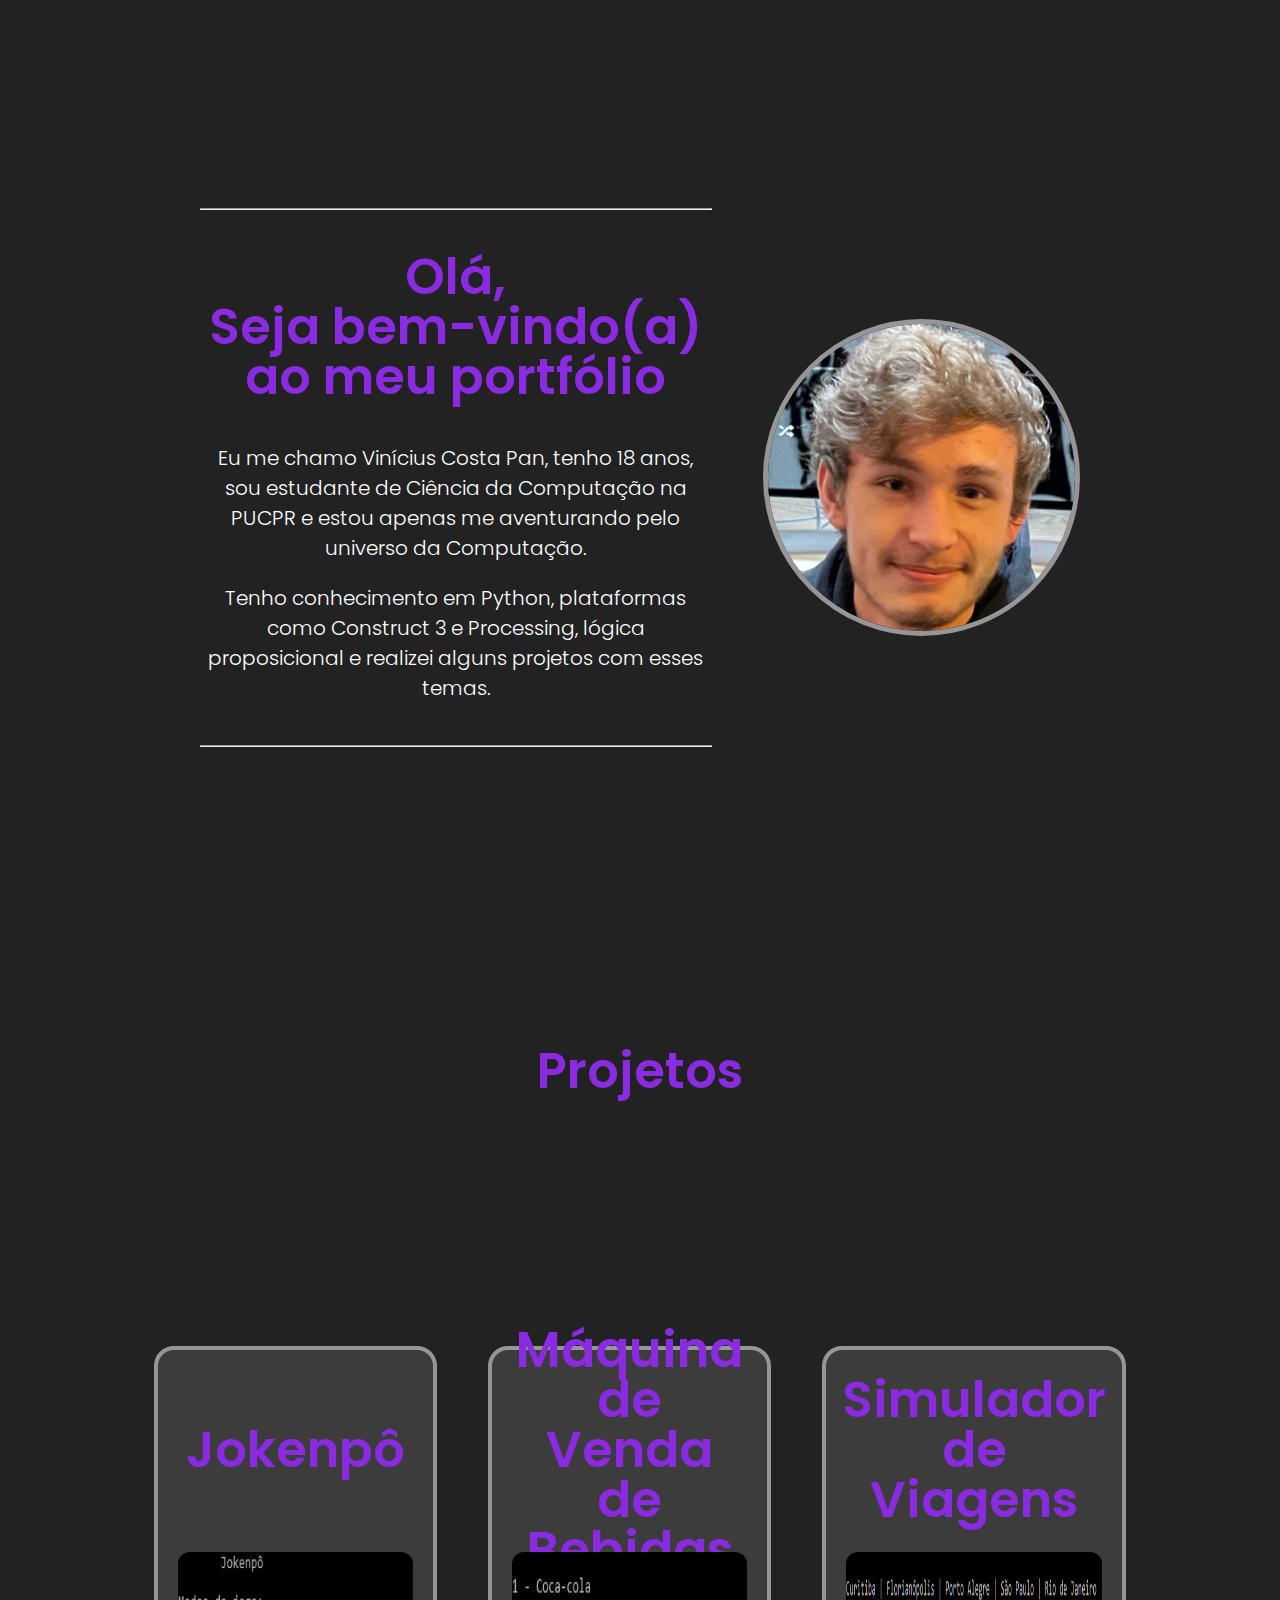
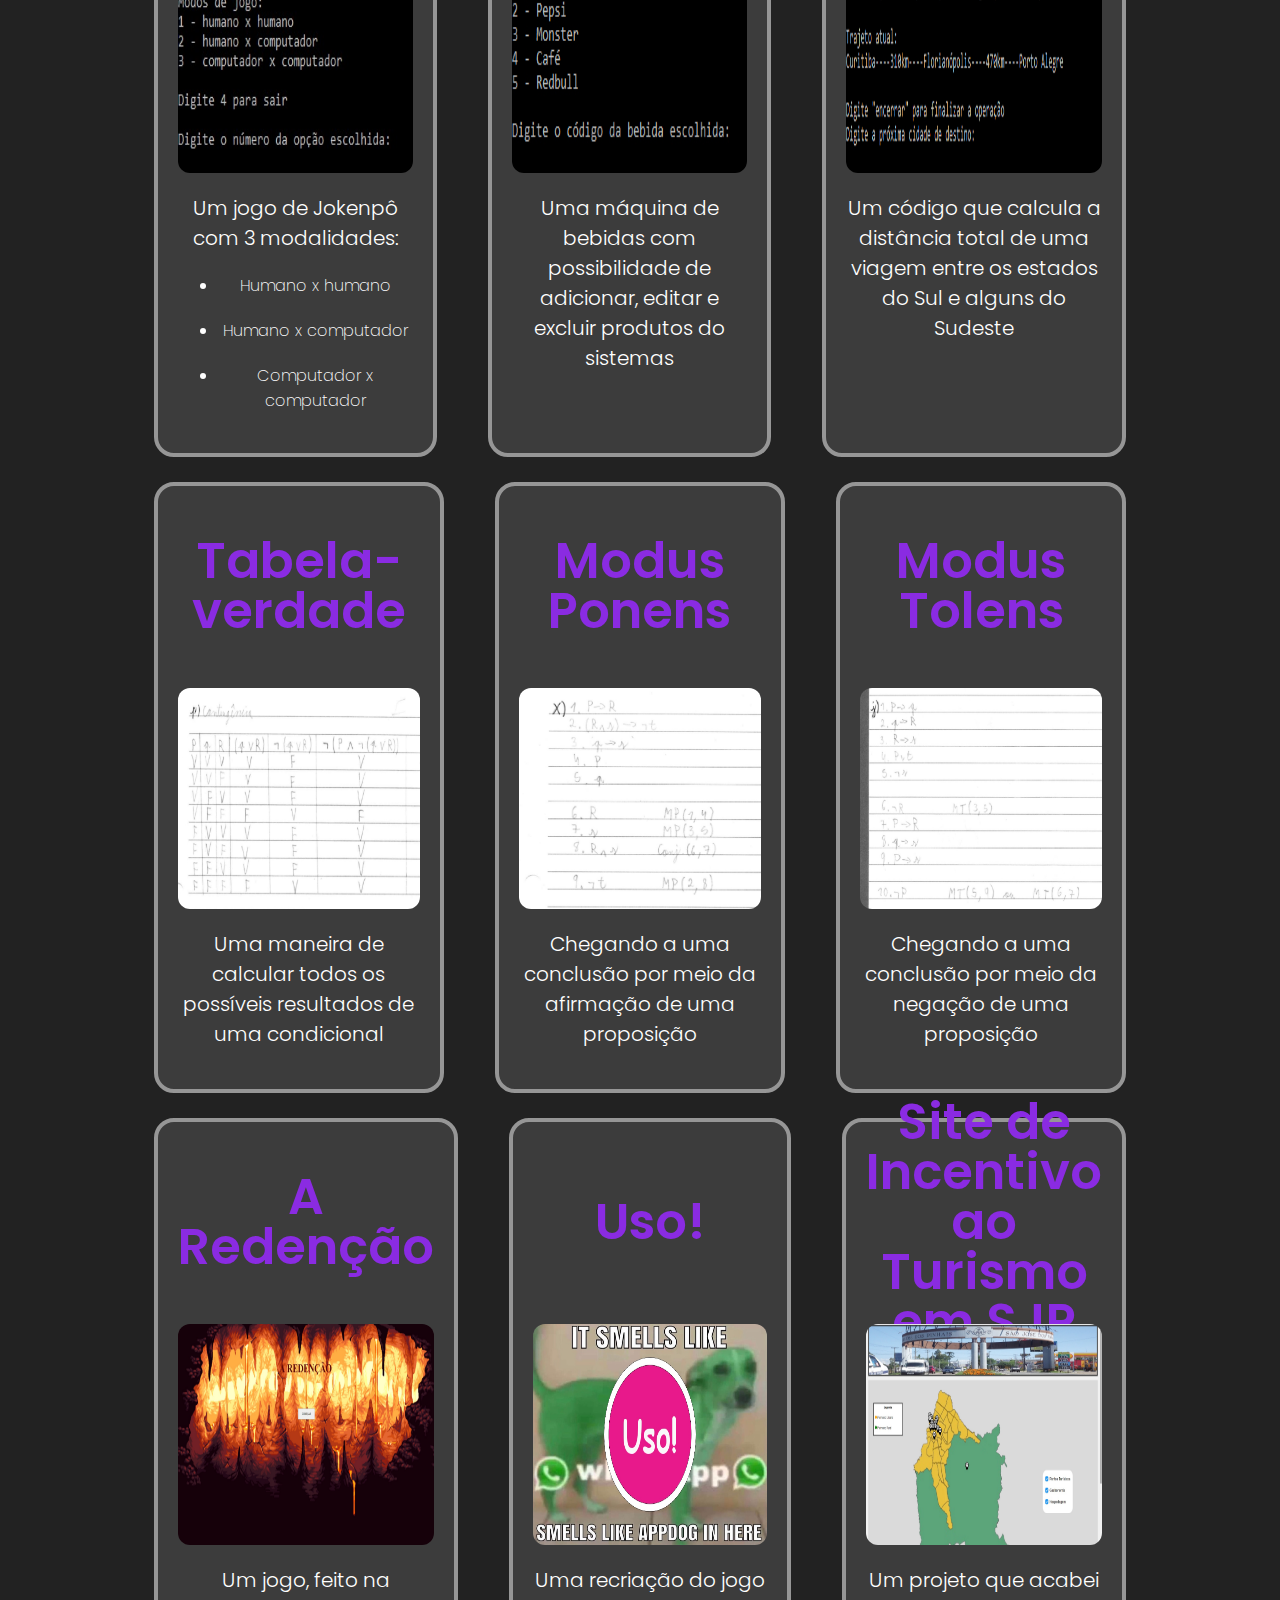
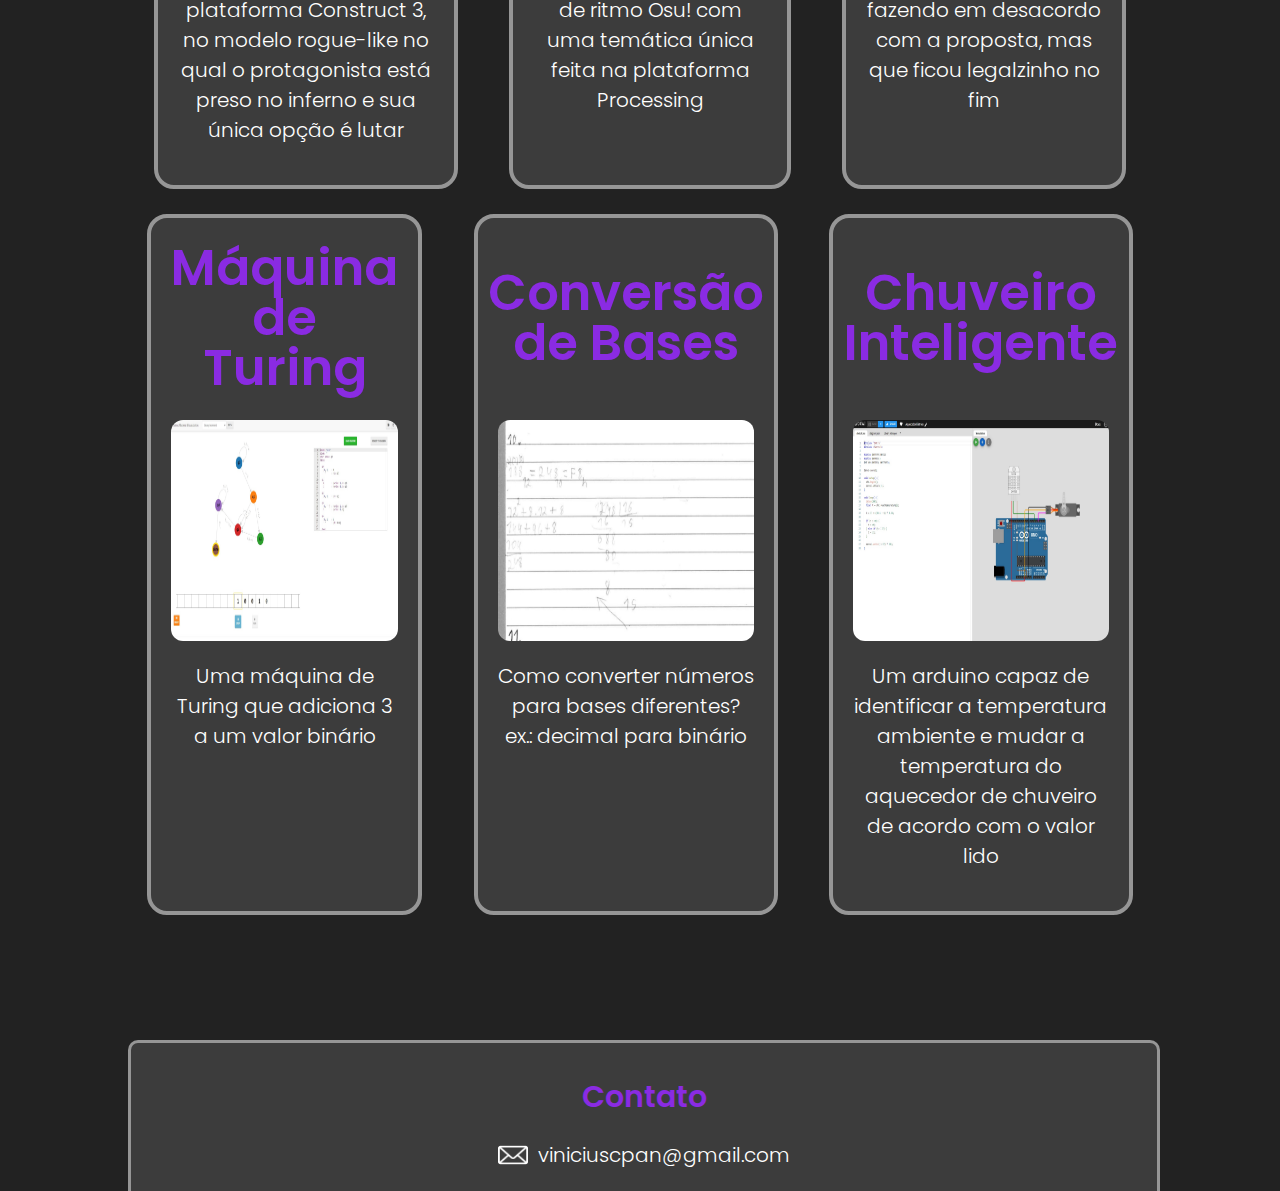
<file: index.html>
<html>
    <head>
        <meta charset="UTF-8">
        <title>Portfólio</title>
        <link rel="stylesheet" href="CSS/fonts.css">
        <link rel="stylesheet" href="CSS/styles.css">
    </head>

    <body>
        <div class="principal">
            <div class="ola">
                <div class="intro">
                    <hr>
                    <h2>Olá,<br>Seja bem-vindo(a) ao meu portfólio</h2>
                    <p>Eu me chamo Vinícius Costa Pan, tenho 18 anos, sou estudante de Ciência da Computação na PUCPR e estou apenas me aventurando pelo universo da Computação.</p>
                    <p class="lastLine">Tenho conhecimento em Python, plataformas como Construct 3 e Processing, lógica proposicional e realizei alguns projetos com esses temas.</p>
                    <hr>
                </div>
                <img src="Imagens/Perfil3.jpg">
            </div>

            <h2 class="projTitulo">Projetos</h2>
            
            <div class="projetos">
                <div class="card">
                    <h2><a href="https://youtu.be/W73YBCEMNRQ">Jokenpô</a></h2>
                    <img src="Imagens/Jokenpo.jpg">
                    <p>Um jogo de Jokenpô com 3 modalidades:</p>
                    <ul>
                        <p><li>Humano x humano</li></p>
                        <p><li>Humano x computador</li></p>
                        <p><li>Computador x computador</li></p>
                    </ul>
                </div>
                <div class="card">
                    <h2><a href="https://youtu.be/XG37Z12NGYA">Máquina de Venda de Bebidas</a></h2>
                    <img src="Imagens/Bebidas.jpg">
                    <p>Uma máquina de bebidas com possibilidade de adicionar, editar e excluir produtos do sistemas</p>
                </div>
                <div class="card">
                    <h2><a href="https://youtu.be/qn5b4kXXaOw">Simulador de Viagens</a></h2>
                    <img src="Imagens/DistCidades.jpg">
                    <p>Um código que calcula a distância total de uma viagem entre os estados do Sul e alguns do Sudeste</p>
                </div>
            </div>
            <div class="projetos">
                <div class="card">
                    <h2><a href="Cards/TabelaVerdade.html">Tabela-verdade</a></h2>
                    <img src="Imagens/Tabela-verdade.jpg">
                    <p>Uma maneira de calcular todos os possíveis resultados de uma condicional</p>
                </div>
                <div class="card">
                    <h2><a href="Cards/ModusPonens.html">Modus Ponens</a></h2>
                    <img src="Imagens/Modus Ponens.jpg">
                    <p>Chegando a uma conclusão por meio da afirmação de uma proposição</p>
                </div>
                <div class="card">
                    <h2><a href="Cards/ModusTolens.html">Modus Tolens</a></h2>
                    <img src="Imagens/Modus Tolens.jpg">
                    <p>Chegando a uma conclusão por meio da negação de uma proposição</p>
                </div>
            </div>
            <div class="projetos">
                <div class="card">
                    <h2><a href="https://youtu.be/dNpWVOfYvus">A Redenção</a></h2>
                    <img src="Imagens/A Redenção.jpg">
                    <p>Um jogo, feito na plataforma Construct 3, no modelo rogue-like no qual o protagonista está preso no inferno e sua única opção é lutar</p>
                </div>
                <div class="card">
                    <h2><a href="https://youtu.be/6aMXFi4R5Co">Uso!</a></h2>
                    <img src="Imagens/uso!.jpg">
                    <p>Uma recriação do jogo de ritmo Osu! com uma temática única feita na plataforma Processing</p>
                </div>
                <div class="card">
                    <h2><a href="Cards/SJP.html">Site de Incentivo ao Turismo em SJP</a></h2>
                    <img src="Imagens/SJP1.jpg">
                    <p>Um projeto que acabei fazendo em desacordo com a proposta, mas que ficou legalzinho no fim</p>
                </div>
            </div>
            <div class="projetos">
                <div class="card">
                    <h2><a href="https://youtu.be/IDKaGoCUvbk">Máquina de Turing</a></h2>
                    <img src="Imagens/Turing.jpg">
                    <p>Uma máquina de Turing que adiciona 3 a um valor binário</p>
                </div>
                <div class="card">
                    <h2><a href="Cards/Conv_bases.html">Conversão de Bases</a></h2>
                    <img src="Imagens/Conv_bases.jpg">
                    <p>Como converter números para bases diferentes? ex.: decimal para binário</p>
                </div>
                <div class="card">
                    <h2><a href="https://wokwi.com/projects/367636476051900417">Chuveiro Inteligente</a></h2>
                    <img src="Imagens/Aquecedor.jpg">
                    <p>Um arduino capaz de identificar a temperatura ambiente e mudar a temperatura do aquecedor de chuveiro de acordo com o valor lido</p>
                </div>
            </div>
        </div>
        <footer>
            <h3>Contato</h3>
            <div class="contato">
                <img src="Imagens/Mail White.png">
                <p>viniciuscpan@gmail.com</p>
            </div>
        </footer>
    </body>
</html>
</file>
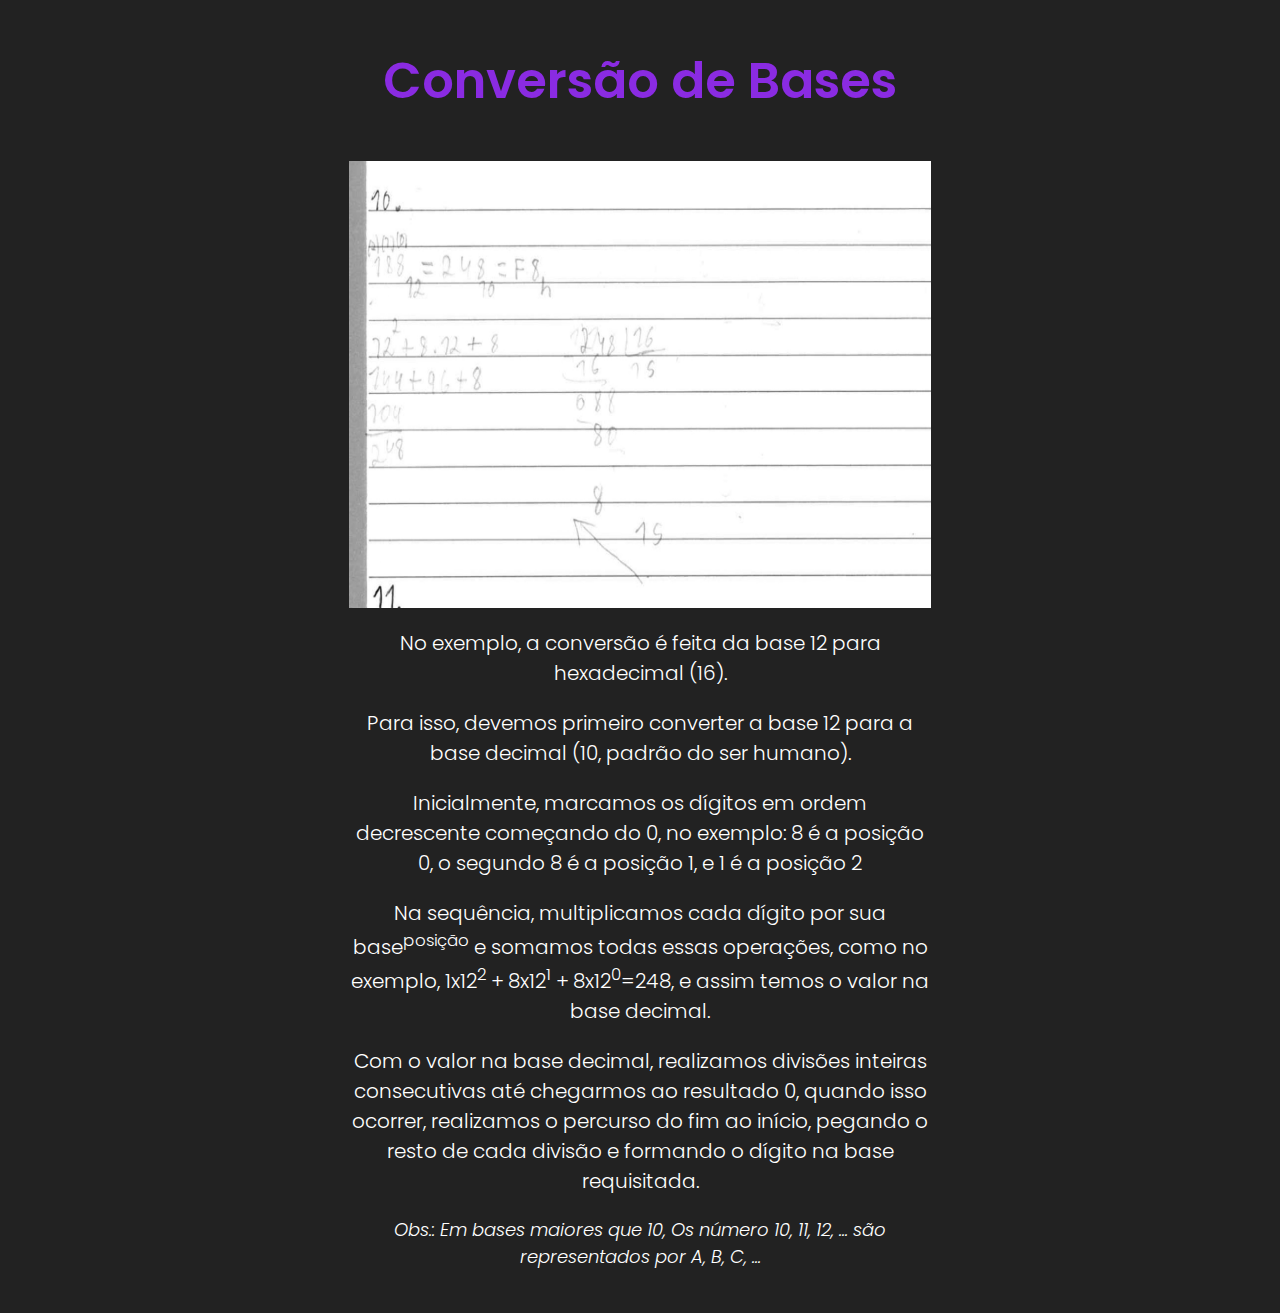
<file: Cards/Conv_bases.html>
<html>
    <head>
        <meta charset="UTF-8">
        <link rel="stylesheet" href="styles.css">
        <link rel="stylesheet" href="../CSS/fonts.css">
        <title>Conversão de Bases</title>
    </head>

    <body>
        <h2>Conversão de Bases</h2>
        <img src="../Imagens/Conv_bases.jpg">
        <div>
            <p>No exemplo, a conversão é feita da base 12 para hexadecimal (16).</p>
            <p>Para isso, devemos primeiro converter a base 12 para a base decimal (10, padrão do ser humano).</p>
            <p>Inicialmente, marcamos os dígitos em ordem decrescente começando do 0, no exemplo: 8 é a posição 0, o segundo 8 é a posição 1, e 1 é a posição 2</p>
            <p>Na sequência, multiplicamos cada dígito por sua base<sup>posição</sup> e somamos todas essas operações, como no exemplo, 1x12<sup>2</sup> + 8x12<sup>1</sup> + 8x12<sup>0</sup>=248, e assim temos o valor na base decimal.</p>
            <p>Com o valor na base decimal, realizamos divisões inteiras consecutivas até chegarmos ao resultado 0, quando isso ocorrer, realizamos o percurso do fim ao início, pegando o resto de cada divisão e formando o dígito na base requisitada.</p>
            <p class="obs">Obs.: Em bases maiores que 10, Os número 10, 11, 12, ... são representados por A, B, C, ...</p>
        </div>
    </body>
</html>
</file>
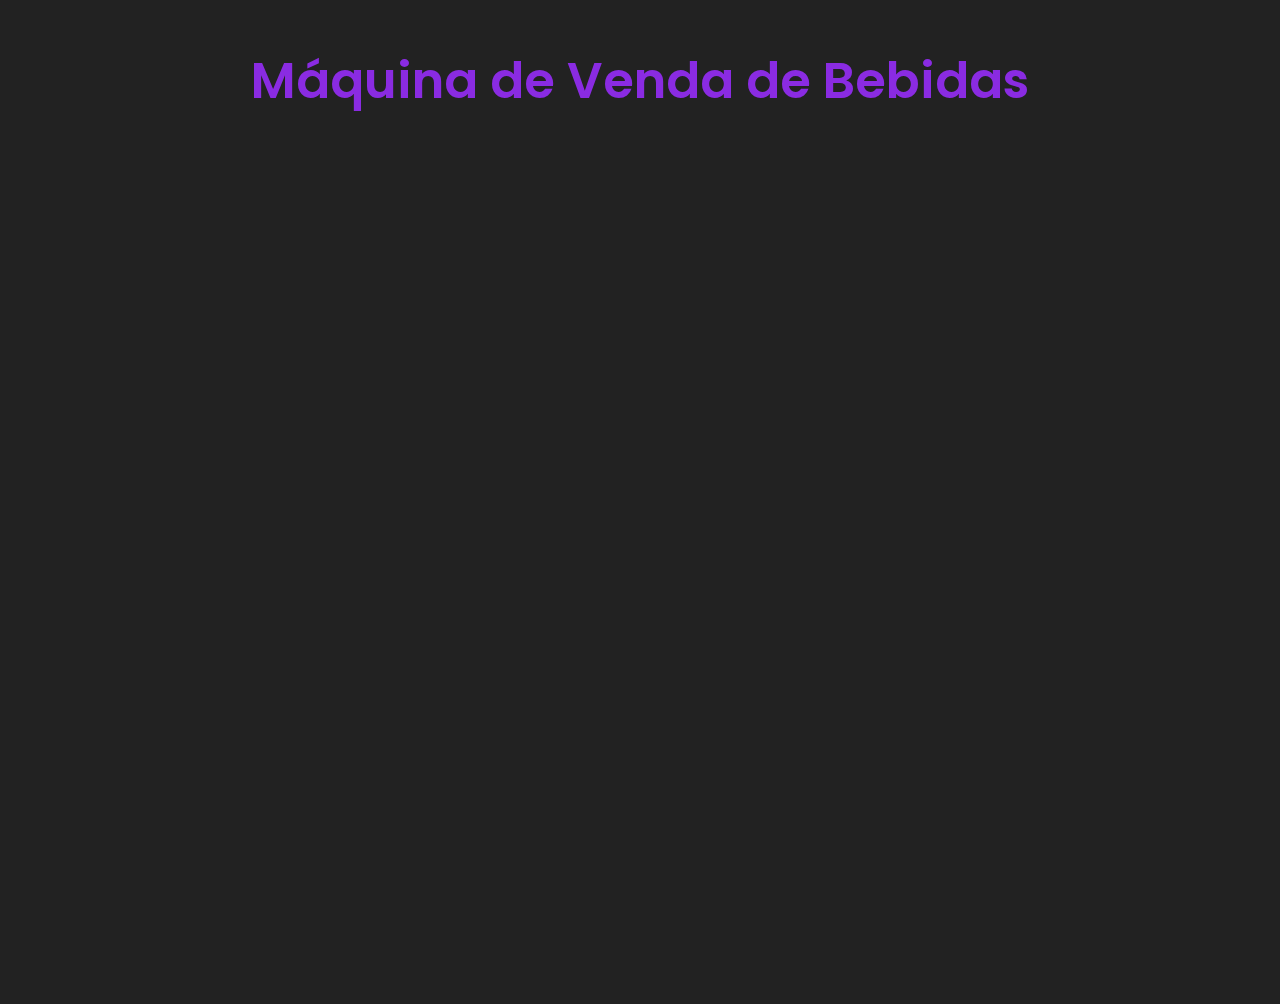
<file: Cards/MaquinaBebidas.html>
<html>
    <head>
        <meta charset="UTF-8">
        <link rel="stylesheet" href="styles.css">
        <link rel="stylesheet" href="../CSS/fonts.css">
        <title>Máquina de Venda de Bebidas</title>
    </head>

    <body>
        <h2>Máquina de Venda de Bebidas</h2>
        <div class="bloco">
            <div class="codigo">

            </div>
            <div class="codigo">
            </div>
        </div>
    </body>
</html>
</file>
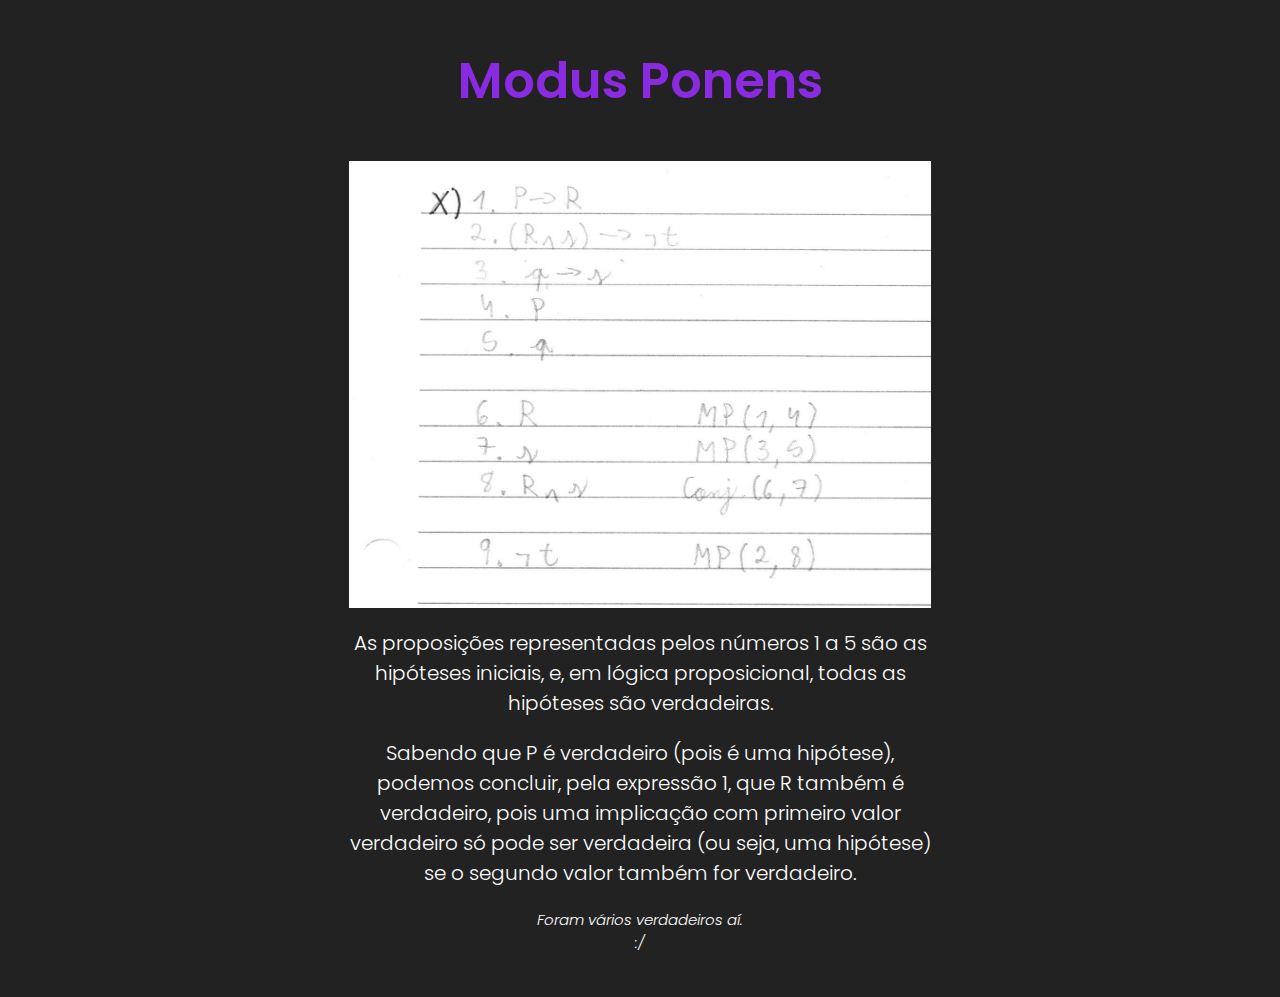
<file: Cards/ModusPonens.html>
<html>
    <head>
        <meta charset="UTF-8">
        <link rel="stylesheet" href="styles.css">
        <link rel="stylesheet" href="../CSS/fonts.css">
        <title>Modus Ponens</title>
    </head>

    <body>
        <h2>Modus Ponens</h2>
        <img src="../Imagens/Modus Ponens.jpg">
        <div>
            <p>As proposições representadas pelos números 1 a 5 são as hipóteses iniciais, e, em lógica proposicional, todas as hipóteses são verdadeiras.</p>
            <p>Sabendo que P é verdadeiro (pois é uma hipótese), podemos concluir, pela expressão 1, que R também é verdadeiro, pois uma implicação com primeiro valor verdadeiro só pode ser verdadeira (ou seja, uma hipótese) se o segundo valor também for verdadeiro.</p>
            <p class="piadinha">Foram vários verdadeiros aí.<br>:/</p>
        </div>
    </body>
</html>
</file>
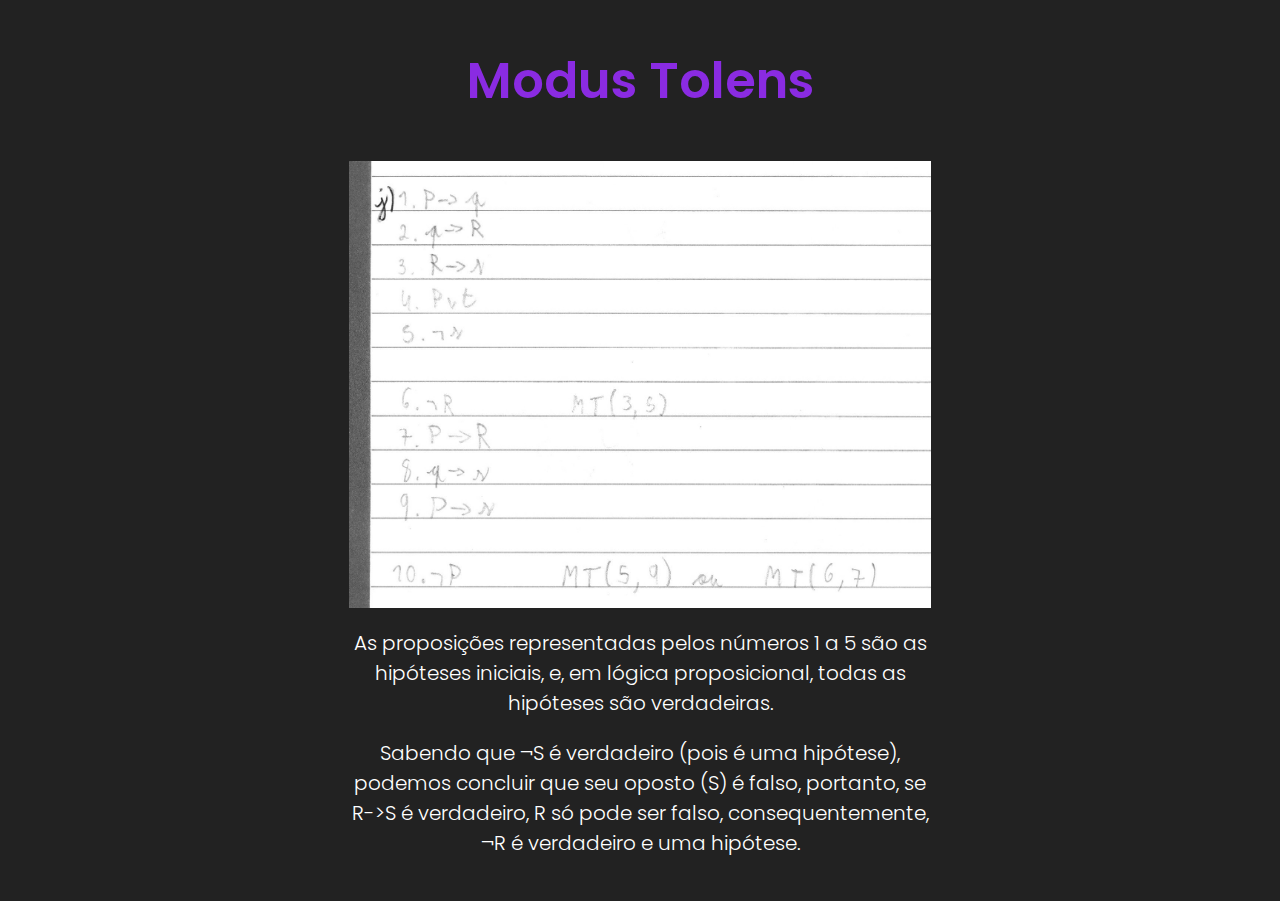
<file: Cards/ModusTolens.html>
<html>
    <head>
        <meta charset="UTF-8">
        <link rel="stylesheet" href="styles.css">
        <link rel="stylesheet" href="../CSS/fonts.css">
        <title>Modus Tolens</title>
    </head>

    <body>
        <h2>Modus Tolens</h2>
        <img src="../Imagens/Modus Tolens.jpg">
        <div>
            <p>As proposições representadas pelos números 1 a 5 são as hipóteses iniciais, e, em lógica proposicional, todas as hipóteses são verdadeiras.</p>
            <p>Sabendo que ¬S é verdadeiro (pois é uma hipótese), podemos concluir que seu oposto (S) é falso, portanto, se R->S é verdadeiro, R só pode ser falso, consequentemente, ¬R é verdadeiro e uma hipótese.</p>
        </div>
    </body>
</html>
</file>
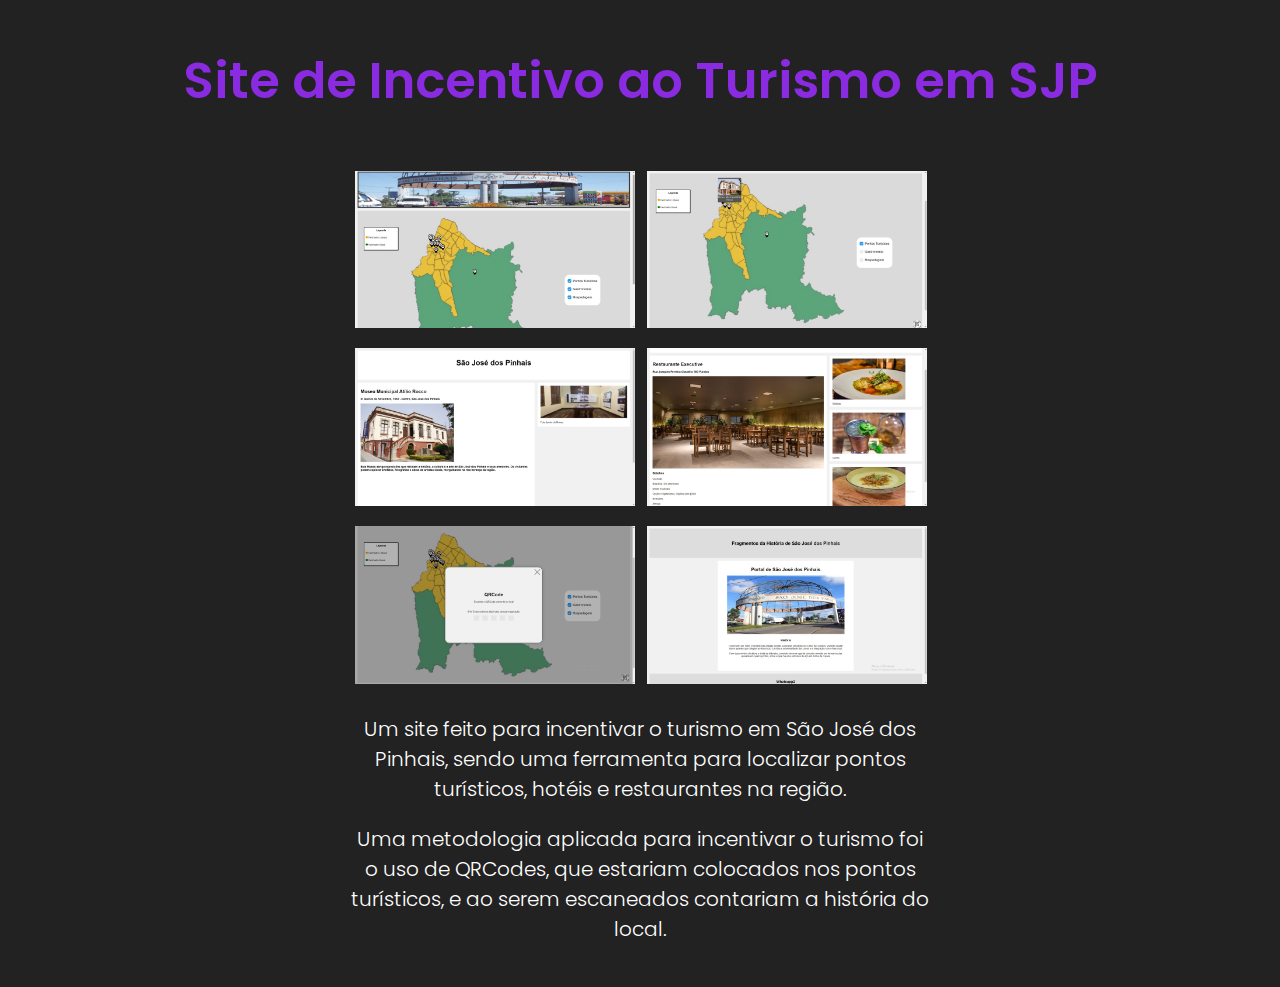
<file: Cards/SJP.html>
<html>
    <head>
        <meta charset="UTF-8">
        <link rel="stylesheet" href="styles.css">
        <link rel="stylesheet" href="../CSS/fonts.css">
        <title>Site de Incentivo ao Turismo em SJP</title>
    </head>

    <body>
        <dialog id="dialog">
            <img class="fechar" onclick="modal.close()" src="../Imagens/X.png">
            <img class="imgPopup" id="imgPopup">
        </dialog>
        
        <h2>Site de Incentivo ao Turismo em SJP</h2>
        <div class="sidebside">
            <img class="imgSJP" onclick="popup(IMG1)" src="../Imagens/SJP1.jpg">
            <img class="imgSJP" onclick="popup(IMG2)" src="../Imagens/SJP2.jpg">
        </div>
        <div class="sidebside">
            <img class="imgSJP" onclick="popup(IMG3)" src="../Imagens/SJP3.jpg">
            <img class="imgSJP" onclick="popup(IMG4)" src="../Imagens/SJP4.jpg">
        </div>
        <div class="sidebside">
            <img class="imgSJP" onclick="popup(IMG5)" src="../Imagens/SJP5.jpg">
            <img class="imgSJP" onclick="popup(IMG6)" src="../Imagens/SJP6.jpg">
        </div>
        <div>
            <p>Um site feito para incentivar o turismo em São José dos Pinhais, sendo uma ferramenta para localizar pontos turísticos, hotéis e restaurantes na região.</p>
            <p>Uma metodologia aplicada para incentivar o turismo foi o uso de QRCodes, que estariam colocados nos pontos turísticos, e ao serem escaneados contariam a história do local.</p>
        </div>

        <script src="script.js"></script>
    </body>
</html>
</file>
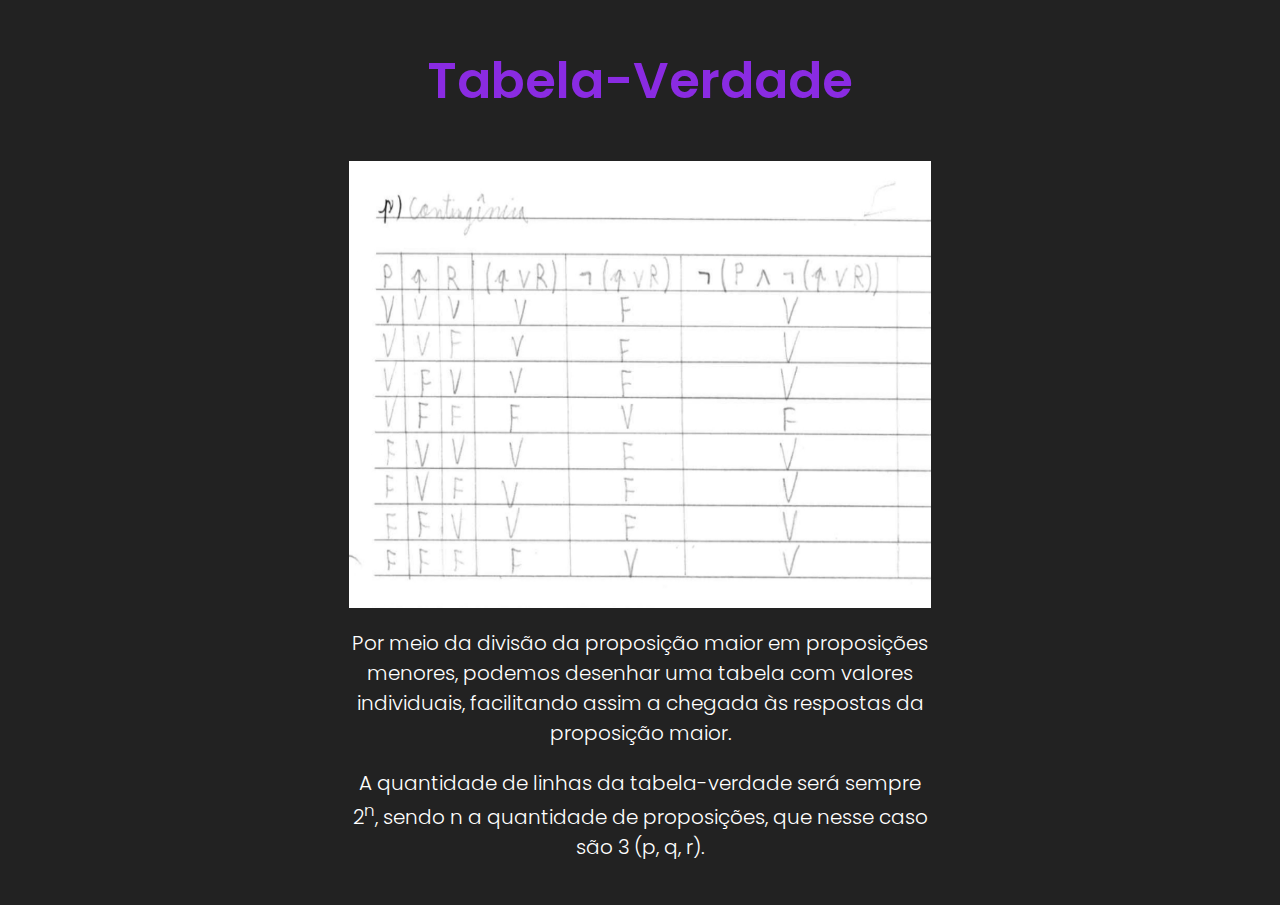
<file: Cards/TabelaVerdade.html>
<html>
    <head>
        <meta charset="UTF-8">
        <link rel="stylesheet" href="styles.css">
        <link rel="stylesheet" href="../CSS/fonts.css">
        <title>Tabela-Verdade</title>
    </head>

    <body>
        <h2>Tabela-Verdade</h2>
        <img src="../Imagens/Tabela-verdade.jpg">
        <div>
            <p>Por meio da divisão da proposição maior em proposições menores, podemos desenhar uma tabela com valores individuais, facilitando assim a chegada às respostas da proposição maior.</p>
            <p>A quantidade de linhas da tabela-verdade será sempre 2<sup>n</sup>, sendo n a quantidade de proposições, que nesse caso são 3 (p, q, r).</p>
        </div>
    </body>
</html>
</file>
<file: CSS/fonts.css>
@font-face {
    font-family: "poppinsthin";
    src: url("../Fonts/Poppins-Thin.ttf");
}

@font-face {
    font-family: "poppinsextralight";
    src: url("../Fonts/Poppins-ExtraLight.ttf");
}

@font-face {
    font-family: "poppinslight";
    src: url("../Fonts/Poppins-Light.ttf");
}

@font-face {
    font-family: "poppinslightitalic";
    src: url("../Fonts/Poppins-LightItalic.ttf");
}

@font-face {
    font-family: "poppinsregular";
    src: url("../Fonts/Poppins-Regular.ttf");
}

@font-face {
    font-family: "poppinsmedium";
    src: url("../Fonts/Poppins-Medium.ttf");
}

@font-face {
    font-family: "poppinssemibold";
    src: url("../Fonts/Poppins-SemiBold.ttf");
}

@font-face {
    font-family: "poppinsbold";
    src: url("../Fonts/Poppins-Bold.ttf");
}

@font-face {
    font-family: "poppinsextrabold";
    src: url("../Fonts/Poppins-ExtraBold.ttf");
}

@font-face {
    font-family: "poppinsblack";
    src: url("../Fonts/Poppins-Black.ttf");
}
</file>
<file: CSS/styles.css>
body{
    background-color: rgb(34, 34, 34);
    margin: 0px;
    padding: 200px 10%;
    padding-bottom: 0;
    font-family: "poppinsextralight";
}

.principal{
    text-align: center;
}

footer{
    background-color: rgb(60, 60, 60);
    text-align: center;
    border-style: solid;
    border-bottom: 0;
    border-top-right-radius: 10px;
    border-top-left-radius: 10px;
    border-color: rgb(150, 150, 150);
    margin-top: 100px;
    width: 100%;
    padding: 1px;
}

footer h3{
    font-family: "poppinssemibold";
    color: blueviolet;
    font-size: 30px;
    margin-bottom: 0;
}

.contato{
    display: inline-flex;
    align-items: center;
}

.contato img{
    width: 30px;
    height: 26px;
    margin-right: 10px;
}

.ola{
    align-items: center;
    text-align: center;
    justify-content: center;
    width: 100%;
    display: inline-flex;
    margin-bottom: 250px;
}

.intro{
    width: 50%;
}

.ola img{
    margin-left: 5%;
    border-radius: 300px;
    border-style: solid;
    border-color: rgb(150, 150, 150);
    border-width: 5px;
    width: 30%;
    height: auto;
}

h2{
    line-height: 50px;
    font-family: "poppinssemibold";
    font-size: 50px;
    color: blueviolet;
}

p{
    font-family: "poppinslight";
    font-size: 20px;
    color: white;
}

.lastLine{
    margin-bottom: 41.5px;
}

.projetos{
    width: 100%;
    justify-content: center;
    display: inline-flex;
}

.projTitulo{
    margin-bottom: 250px;
}

.card{
    margin-left: 2.5%;
    margin-right: 2.5%;
    margin-bottom: 2.5%;
    position: relative;
    background-color: rgb(60, 60, 60);
    padding: 20px;
    padding-top: 30px;
    border-radius: 20px;
    border-style: solid;
    border-width: 4px;
    border-color: rgb(150, 150, 150);
    width: 25%;
}

.card a::after{
    position: absolute;
    top: 0;
    bottom: 0;
    left: 0;
    right: 0;
    content: " ";
}

.card:hover{
    background-color: rgb(75, 75, 75);
    transition: 0.4s all;
}

.card h2{
    margin-top: 10px;
}

a{
    text-decoration: none;
    color: blueviolet;
}

.card img{
    border-radius: 12px;
    width: 100%;
    height: 221px;
}

.card ul{
    color: white;
}

.card h2{
    width: 100%;
    justify-content: center;
    align-items: center;
    display: flex;
    height: 120px;
}

.projetos:after {
    content: "";
    display: table;
    clear: both;
  }
</file>
<file: Cards/styles.css>
body{
    padding: 35px 50px;
    background-color: rgb(34, 34, 34);
    text-align: center;
    align-content: center;
}

h2{
    font-family: "poppinssemibold";
    font-size: 50px;
    color: blueviolet;
}

h3{
    font-family: "poppinssemibold";
    font-size: 30px;
    color: white;
}

p{
    font-family: "poppinslight";
    font-size: 20px;
    color: white;
}

.piadinha{
    font-family: "poppinslightitalic";
    font-size: 15px;
}

.obs{
    font-family: "poppinslightitalic";
    font-size: 18px;
}

.sidebside{
    display: inline-flex;
    margin: 10px 0px;
}

img{
    margin: 0px 1%;
    width: 50%;
    height: 55%;
}

dialog{
    border-radius: 10px;
    background-color: rgb(34, 34, 34);
    padding: 0px;
    width: 65%;
    height: 75%;
}

.imgPopup{
    margin: auto;
    width: 100%;
    height: 100%;
}

.imgSJP{
    width: 48.2%;
    cursor: pointer;
}

.imgCan{
    width: 48.2%;
    cursor: pointer;
}

.fechar{
    cursor: pointer;
    position: absolute;
    top: 6px;
    right: 0px;
    width: 50px;
    height: 50px;
}

div{
    margin: auto;
    align-self: center;
    width: 50%;
}

.bloco{
    display: inline-flex;
    width: 100%;
}

.codigo{
    width: 50%;
    height: 800px;
}
</file>
